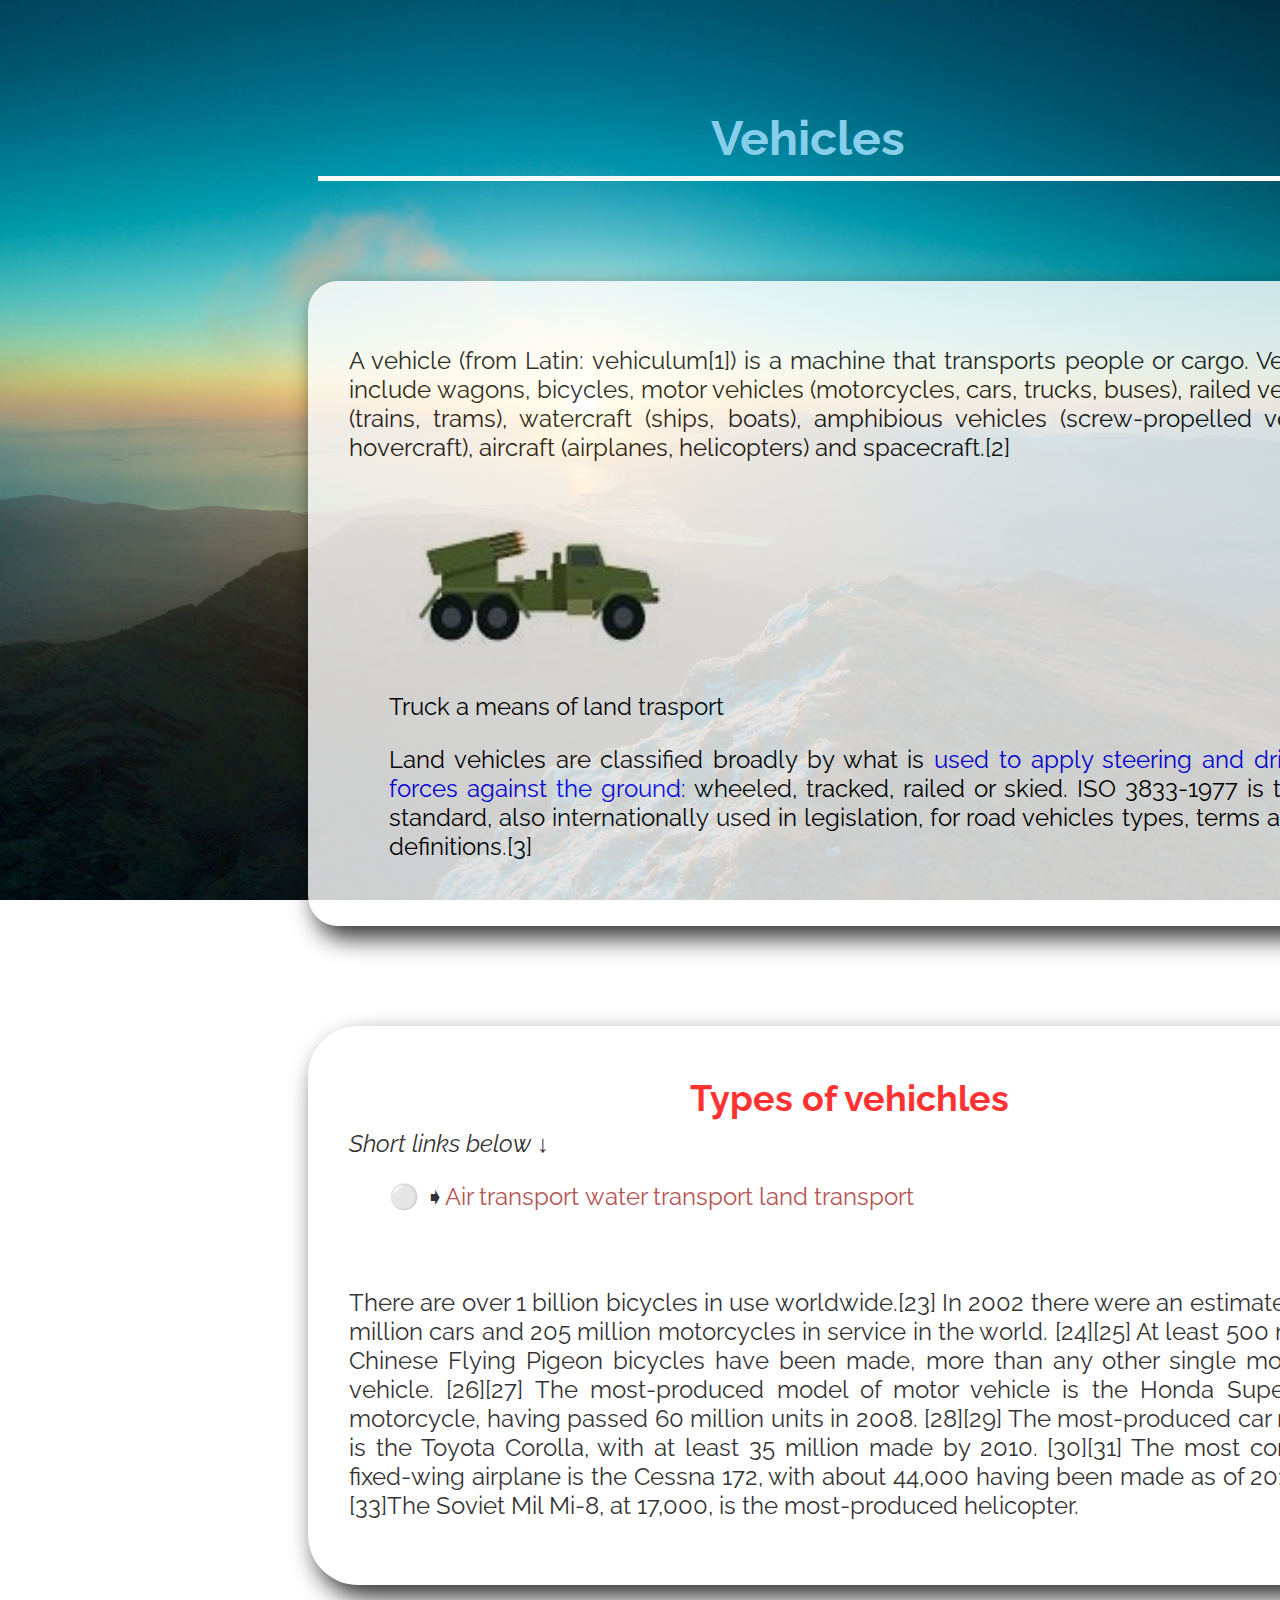
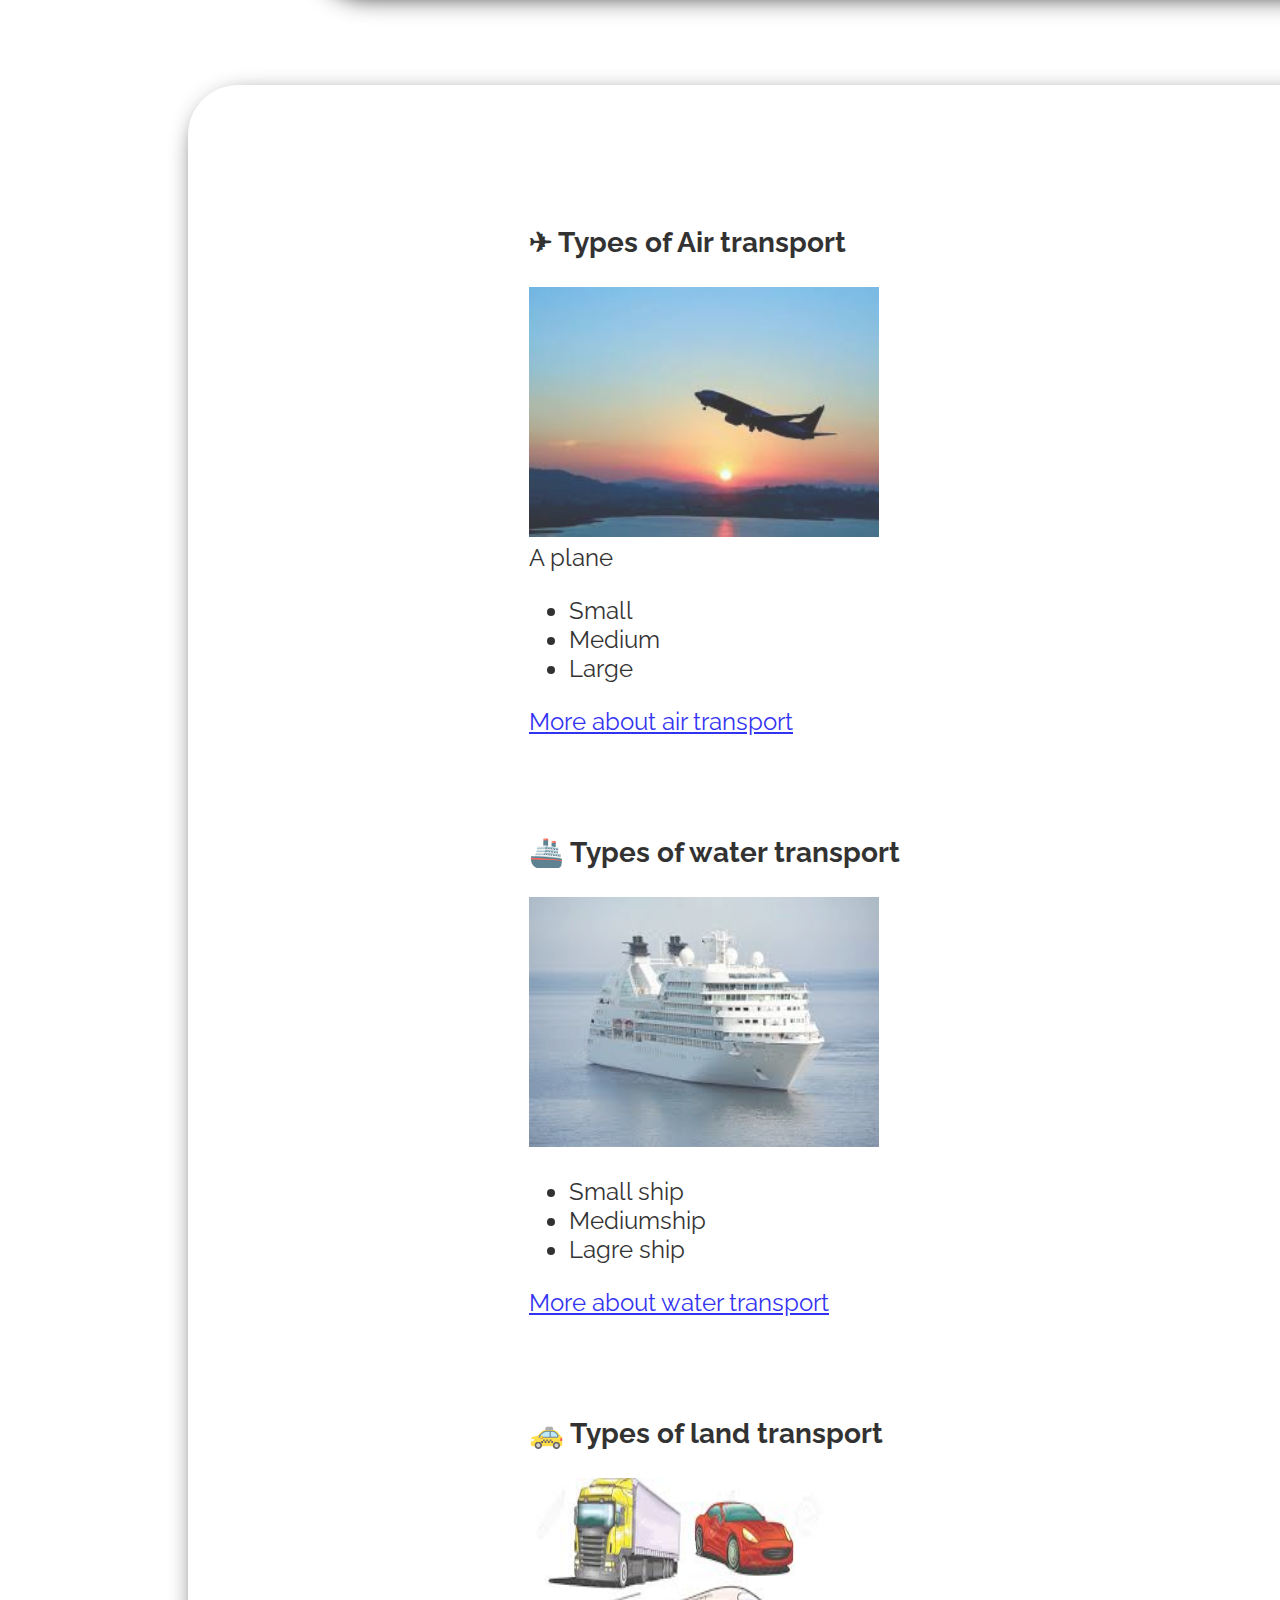
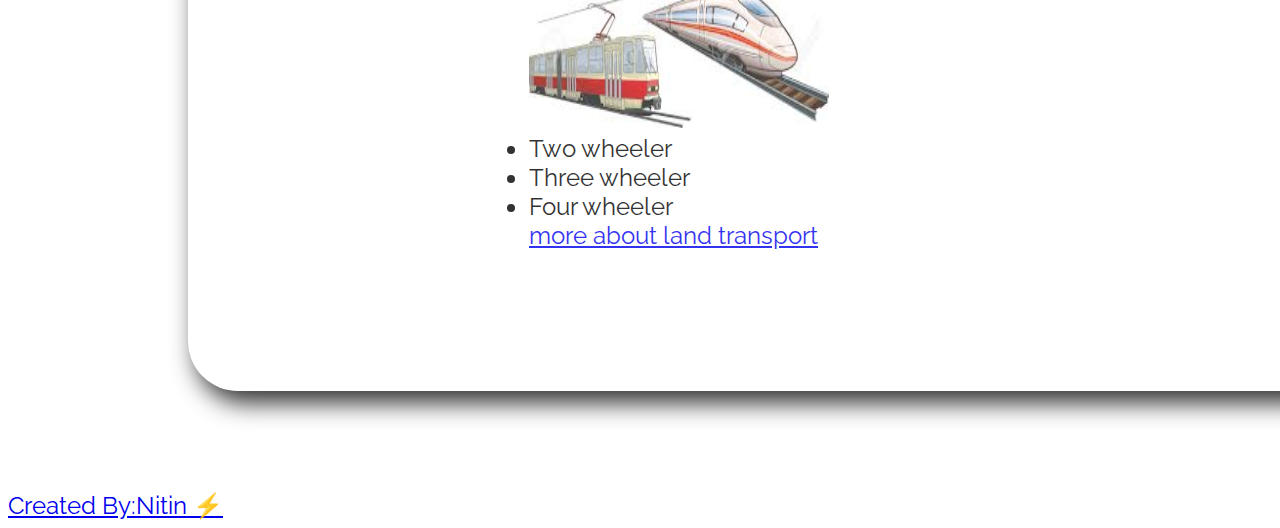
<file: index.html>
<!doctype html>
<html>
<head>
<meta char set="utf-8">
<link href="stylesheet.css"rel="stylesheet"type="text/css"/>
  <title>
My first program vehichles
  </title>
</head>

<body id="back" >


 <div id="main">
 <h1 style="color:skyblue" >
Vehicles
 </h1>
 </div>
 
 <div id="block1" class="distant">
 
 
<p ">A vehicle (from Latin: vehiculum[1]) is a machine that transports people or cargo.
 Vehicles include wagons, bicycles, motor vehicles (motorcycles, cars, trucks, buses),
 railed vehicles (trains, trams), watercraft (ships, boats),
 amphibious vehicles (screw-propelled vehicle, hovercraft), aircraft (airplanes, helicopters) and spacecraft.[2]
</p>
<figure>
<img src="vehicle.jpg" height="200" width="300" alt="Truck"/>
<figcaption> Truck a means of land trasport </figcaption>

<p>Land vehicles are classified broadly by what is<span class="blue"> used to apply steering and drive forces against the ground:</span>
 wheeled, tracked, railed or skied. ISO 3833-1977 is the standard, also internationally used in legislation,
 for road vehicles types, terms and definitions.[3]
</p>


</div>


 <div id="block2" class="distant">
 
 
<h2 style="color:Red">
Types of vehichles
</h2>
<i>Short links below  </i>&darr;
<nav>
<ol>
<li> &#9898; &#10151;<a href="#airinlink">Air transport</a></li>
<li><a href="#waterinlink">water transport</a></li>
<li><a href="#landinlink">land transport</a></li>
</ol>
</nav>
</br>
<p >There are over 1 billion bicycles in use worldwide.[23] In 2002 there were an estimated 590 million cars and 205 million motorcycles in service in the world. 
[24][25] At least 500 million Chinese Flying Pigeon bicycles have been made, more than any other single model of vehicle.
[26][27] The most-produced model of motor vehicle is the Honda Super Cub motorcycle, having passed 60 million units in 2008.
[28][29] The most-produced car model is the Toyota Corolla, with at least 35 million made by 2010.
[30][31] The most common fixed-wing airplane is the Cessna 172, with about 44,000 having been made as of 2017.
[32][33]The Soviet Mil Mi-8, at 17,000, is the most-produced helicopter.</p>


</div>

 <div id="block3" class="distant">
 
 <div class ="trnspt">
<h3 id="airinlink">&#9992; Types of Air transport </h3>
<img src="plane.jpg" height="250" width="350"/>
<figcaption>A plane</figcaption>
<ul  list-style-image:url("hip.gif")>
<li>Small</li>
<li>Medium</li>
<li>Large</li>
</ul>
<a href="air-transport.html"target="_blank">More about air transport </a>
</div>
<div class ="trnspt">
<h3 >&#128674; Types of water transport</h3>
<img src="shipp.jpg" height="250" width="350"/>
<ul list-style-image:url("lucy.png ");>
<li>Small ship</span></li>
<li>Mediumship</li>
<li>Lagre ship</li>
</ul>
<a href="water-transport.html"target="_blank">More about water transport</a>
</div>

<div class ="trnspt">
<h3 id="landinlink">&#128661; Types of land transport</h3>
<img src="land.jpg" height="250" width="300"
<ul >
<li>Two wheeler</li>
<li>Three wheeler</li>
<li>Four wheeler</li>
</ul>
<a href="land-transport.html"target="_blank">more about land transport </a>
</div>

</div>


<a href="mailto:nitkash888@gmail.com?subject=contact"> Created By:Nitin &#9889; </a>

</body>

</html>
</file>
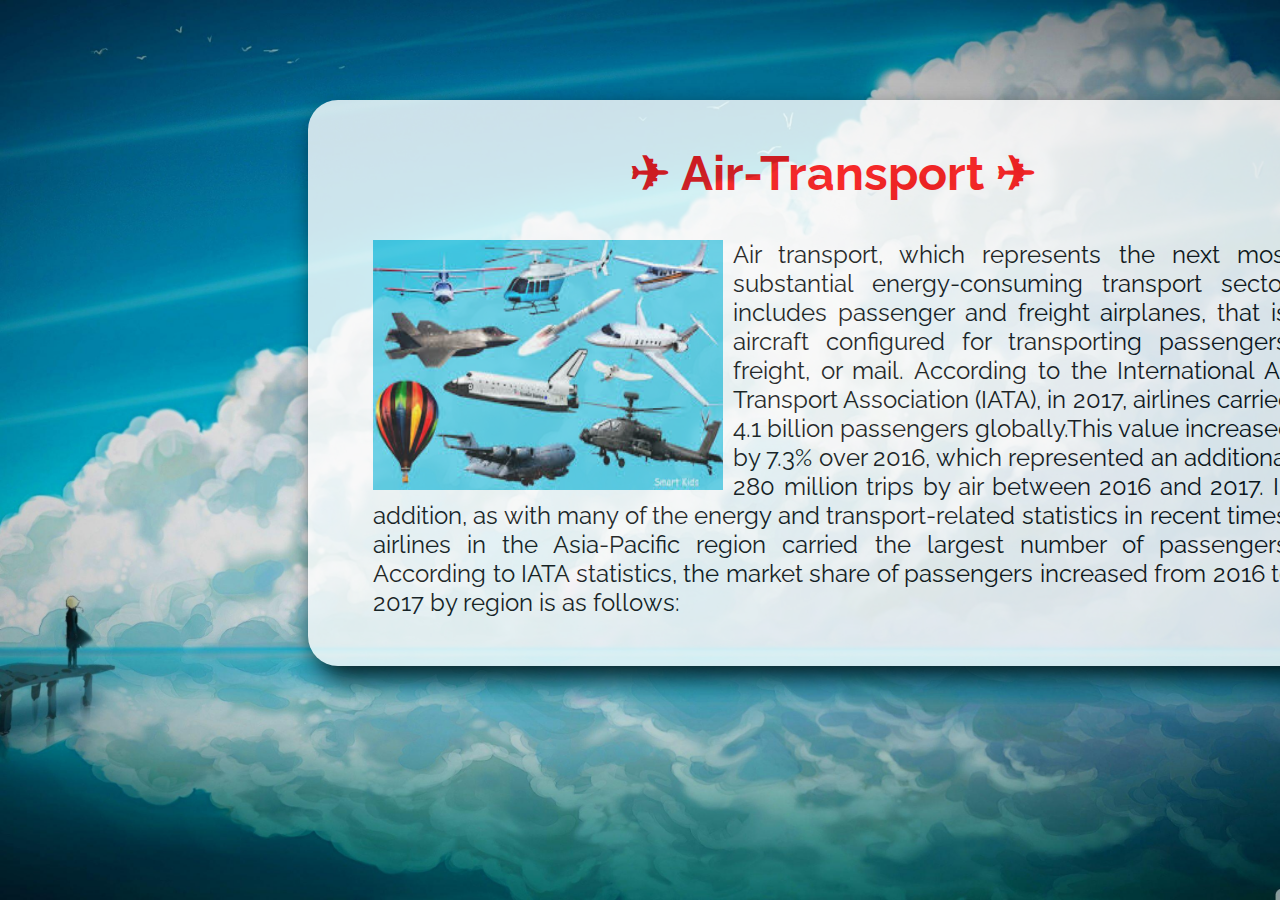
<file: air-transport.html>
<!doctype html>
<html>
<head>
<meta char set="utf-8">
<link href="stylesheet.css"rel="stylesheet"type="text/css"/>
<title>
Air transport
</title>
<style>
body{
font-size:24px;
background:url("sky.jpg");
 background-attachment:fixed;
 background-position:top;
background-size:cover !important;
}
.yellow{
color:yellow;

}


 div{
		width:1000px;
		margin:100px 300px 100px;
		padding:25px;
		
	}
	img{
	float:left;
    margin-right:10px;	}
  
 
	
	  
     
</style>
</head>
<body>
<div id="block1">
<h1 style="color:red">
&#9992; Air-Transport &#9992;
</h1>
 <figure>
                                                                     <img src="airT.jpg"height="250"width="350">


<p>Air transport, which represents the next most substantial energy-consuming transport sector, includes passenger and freight airplanes, that is, 
aircraft configured for transporting passengers, freight, or mail. According to the International Air Transport Association (IATA), in 2017,
 airlines carried 4.1 billion passengers globally.This value increased by 7.3% over 2016, which represented an additional 280 million trips by air between 2016 and 2017.
 In addition, as with many of the energy and transport-related statistics in recent times, airlines in the Asia-Pacific region carried the largest number of passengers.
 According to IATA statistics, the market share of passengers increased from 2016 to 2017 by region is as follows:

</p>
                                                                 

</div>

</body>
</html>
</file>
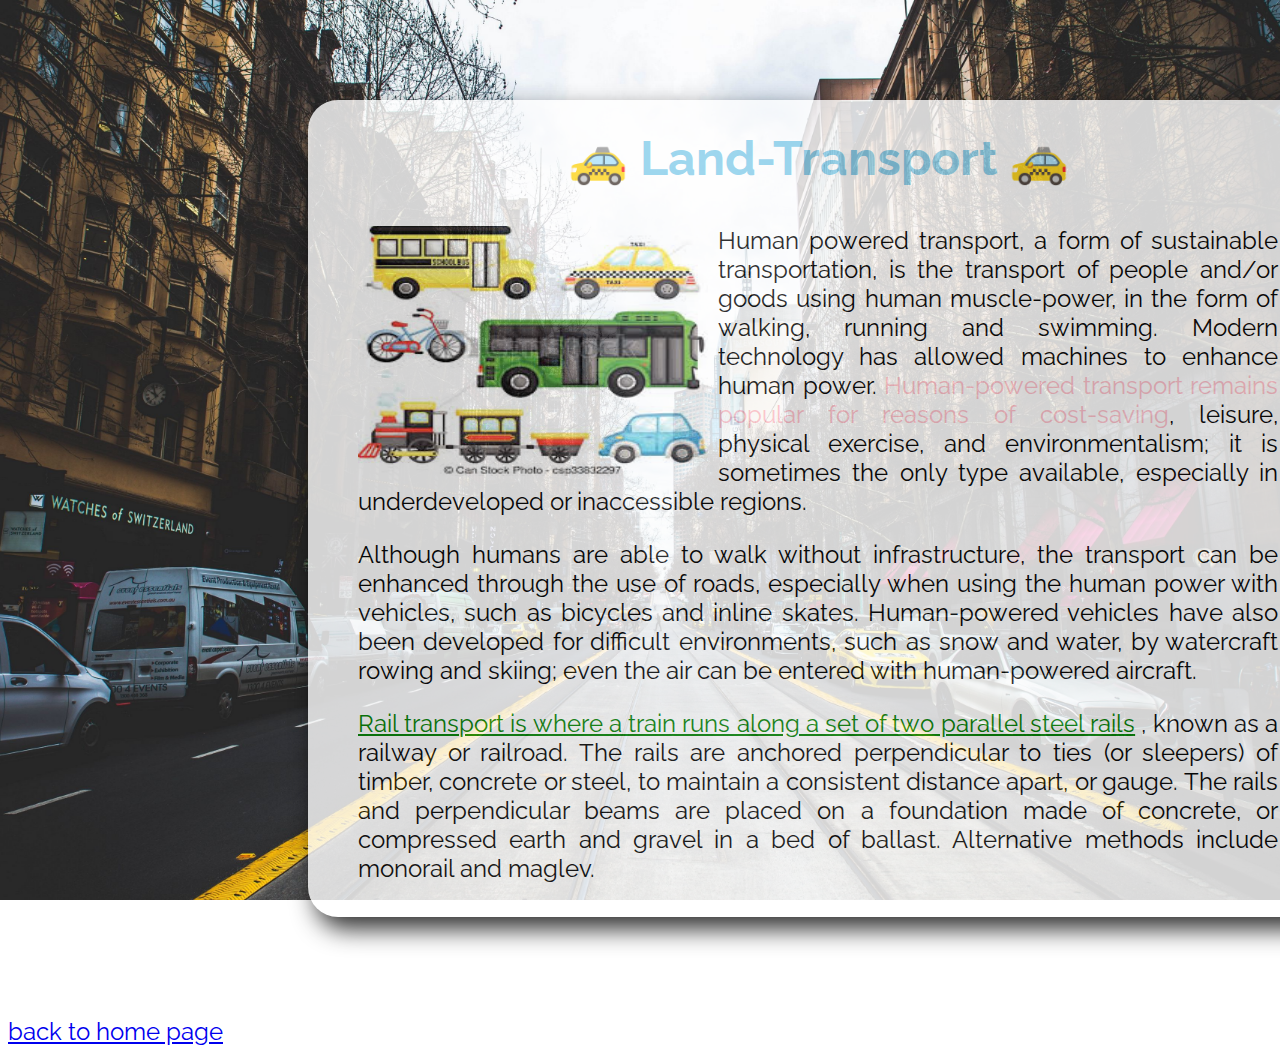
<file: land-transport.html>
<!doctype html>
<html>
<head>
<meta char set="utf-8">
<link href="stylesheet.css"rel="stylesheet"type="text/css"/>
  <title>
Land transport
  </title>
  <style>
  p{
  text-align:justify;
  }
  body{
   font-size:24px;
   
   background:url("landd.jpg");
    background-attachment:fixed;
	background-position:top;
background-size:cover !important;
   }
   .special-word{
   color:green;
   }
   .blue{
   color:pink;
   }
  
   div{
		width:1000px;
		margin:100px 300px 100px;
		padding:10px;
		
	}
  
   img{
	float:left;
    margin-right:10px;	}

	   
     
  
  
  </style>
  


</head>

<body>
<div id="block1">
<h1 style="color:skyblue">
&#128661; Land-Transport &#128661;
</h1>
<figure>
<img src="landT.jpg"height="250"width="350">


<p>Human powered transport, a form of sustainable transportation, is the transport of people and/or goods using human muscle-power, in the form of walking, running and swimming.
 Modern technology has allowed machines to enhance human power. <span class="blue">Human-powered transport remains popular for reasons of cost-saving</span>, leisure, physical exercise, and environmentalism;
it is sometimes the only type available, especially in underdeveloped or inaccessible regions.

<p>Although humans are able to walk without infrastructure, the transport can be enhanced through the use of roads, especially when using the human power with vehicles, 
such as bicycles and inline skates. Human-powered vehicles have also been developed for difficult environments, such as snow and water, by watercraft rowing and skiing; 
even the air can be entered with human-powered aircraft.
</p>

<p><span class="special-word"> <u>Rail transport is where a train runs along a set of two parallel steel rails</u> </span>, known as a railway or railroad. 
The rails are anchored perpendicular to ties (or sleepers) of timber, concrete or steel, to maintain a consistent distance apart, or gauge.
The rails and perpendicular beams are placed on a foundation made of concrete, or compressed earth and gravel in a bed of ballast.
 Alternative methods include monorail and maglev.
</p>
</div>

<a href="vehicles.html">back to home page </a> 


</body>
</html>
</file>
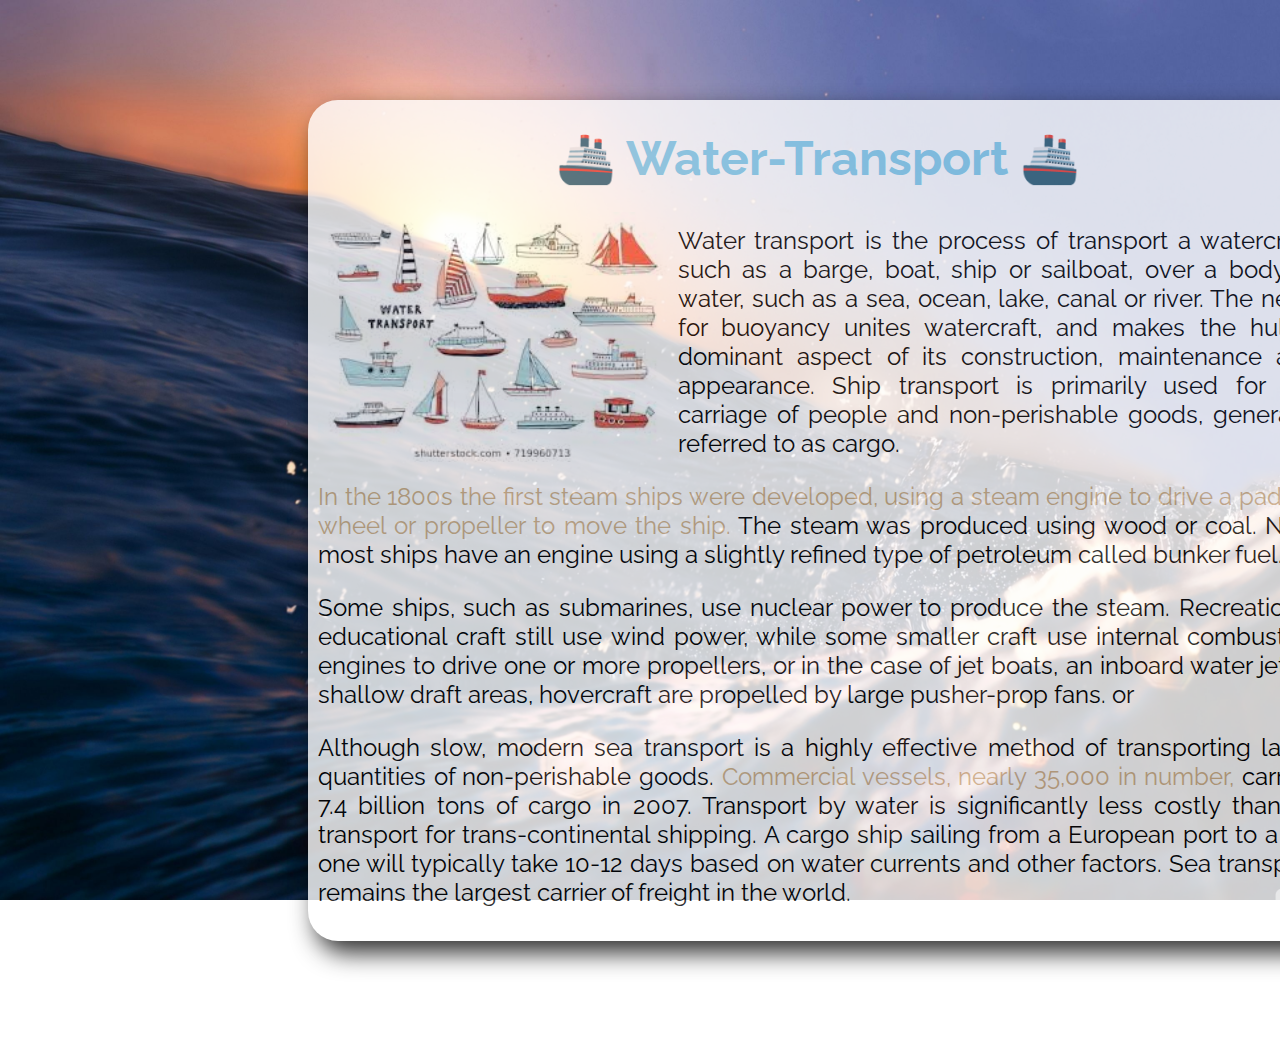
<file: water-transport.html>
<!doctype html>
<html>
<head>
<meta char set="utf-8">
<link href="stylesheet.css"rel="stylesheet"type="text/css"/>
  <title>
water transport
  </title>
  <style>
  
p{
  text-align:justify;
  }
  body{
   font-size:24px;
   
   background:url("waterr.jpg");
    background-attachment:fixed;
	background-position:top;
background-size:cover !important;
   }
   .special-word{
   color:green;
   }
   .blue{
   color:tan;
   }
  
  
   div{
		width:1000px;
		margin:100px 300px 100px;
		padding:10px;
		
	}
	img{
	float:left;
    margin-right:10px;	}
  
   

	   
  </style>
  


</head>

<body>
 <div id="block1">
<h1 style="color:skyblue">
&#128674; Water-Transport &#128674;</h1>


<img src="waterT.jpg" height="250" width="350">


<p>Water transport is the process of transport a watercraft, such as a barge, boat, ship or sailboat, over a body of water, such as a sea, ocean, lake, canal or river.
 The need for buoyancy unites watercraft, and makes the hull a dominant aspect of its construction, maintenance and appearance.

Ship transport is primarily used for the carriage of people and non-perishable goods, generally referred to as cargo.</p>
<p>

<span class="blue">In the 1800s the first steam ships were developed, using a steam engine to drive a paddle wheel or propeller to move the ship.
</span> The steam was produced using wood or coal. Now most ships have an engine using a slightly refined type of petroleum called bunker fuel. 
<p>Some ships, such as submarines, use nuclear power to produce the steam. Recreational educational craft still use wind power, 
while some smaller craft use internal combustion engines to drive one or more propellers, 
or in the case of jet boats, an inboard water jet. In shallow draft areas, hovercraft are propelled by large pusher-prop fans. or
</p>
      <p>Although slow, modern sea transport is a highly effective method of transporting large quantities of non-perishable goods. 
	<span class="blue">Commercial vessels, nearly 35,000 in number,</span> carried 7.4 billion tons of cargo in 2007.
	Transport by water is significantly less costly than air transport for trans-continental shipping. 
	A cargo ship sailing from a European port to a US one will typically take 10-12 days based on water currents and other factors.
	Sea transport remains the largest carrier of freight in the world.
	</p>
</div>

</body>
</html>
</file>
<file: stylesheet.css>
@import url('https://fonts.googleapis.com/css2?family=Raleway&display=swap');




body{background-position:top;
background-size:cover !important;
font-size:24px;
   font-family:Raleway;
   
}
     #back{
		 background:url(luc.jpg);
		 background-attachment:fixed;
	 }
	 
     #main{
	 background-color:none;
	  border:10px;
	 border-radius:30px;
	 border-left-color:#000;
	 
	 }
  
  
  
  
   div{
		width:1000px;
		margin:100px 300px 100px;
		
		
	}
  
   #block{
	   background-color:lightblue;
	   
     }
h1,h2{
text-align:center;
margin:10px;
}
h1{border-bottom:5px solid #fff;
 padding:10px;}
 .distant{
	 padding:41px;
 }
 
   
   
   .blue{
   color:blue;
   }
   nav a:link{
	   color:brown;
	   text-decoration:none;
	   
   }
   nav ul{
   list-style-type:none;
   }
   nav li{
   display:inline;
   }
   nav a:visited{
   color:purple;
    background-color:gray;
   }
   nav a:hover{
	   color:white;
	    background-color:skyblue;
   }
   
    #block1{
	   background-color:white;
	   opacity:.8;
	   border-radius:50px;
	   
	   text-align:justify;
	   
	  border:10px;
	 border-radius:30px;
	 border-color:lightblue;
	 box-shadow:8px 12px 25px;
	 transition:all .1s;
	 
	  }
	  #block1:hover{box-shadow:16px 24px 45px ;
	     
		 }
		  #block2:hover{box-shadow:16px 24px 45px ;}
		   #block3:hover{box-shadow:16px 24px 45px ;
		   }	  
   #block2{background-color:white;
	   opacity:.8;
	   border-radius:50px;
	   text-align:justify;
	   box-shadow:8px 12px 25px;
	   
	   
	   
     }
	 #blocks{
	 }
	 
	#block3{background-color:white;
	   opacity:.8;
	   border-radius:50px;
	   box-shadow:8px 12px 25px;
		
		width:1200px;
		margin-left:180px;
		
		text-align:justify;
		
	}
</file>
